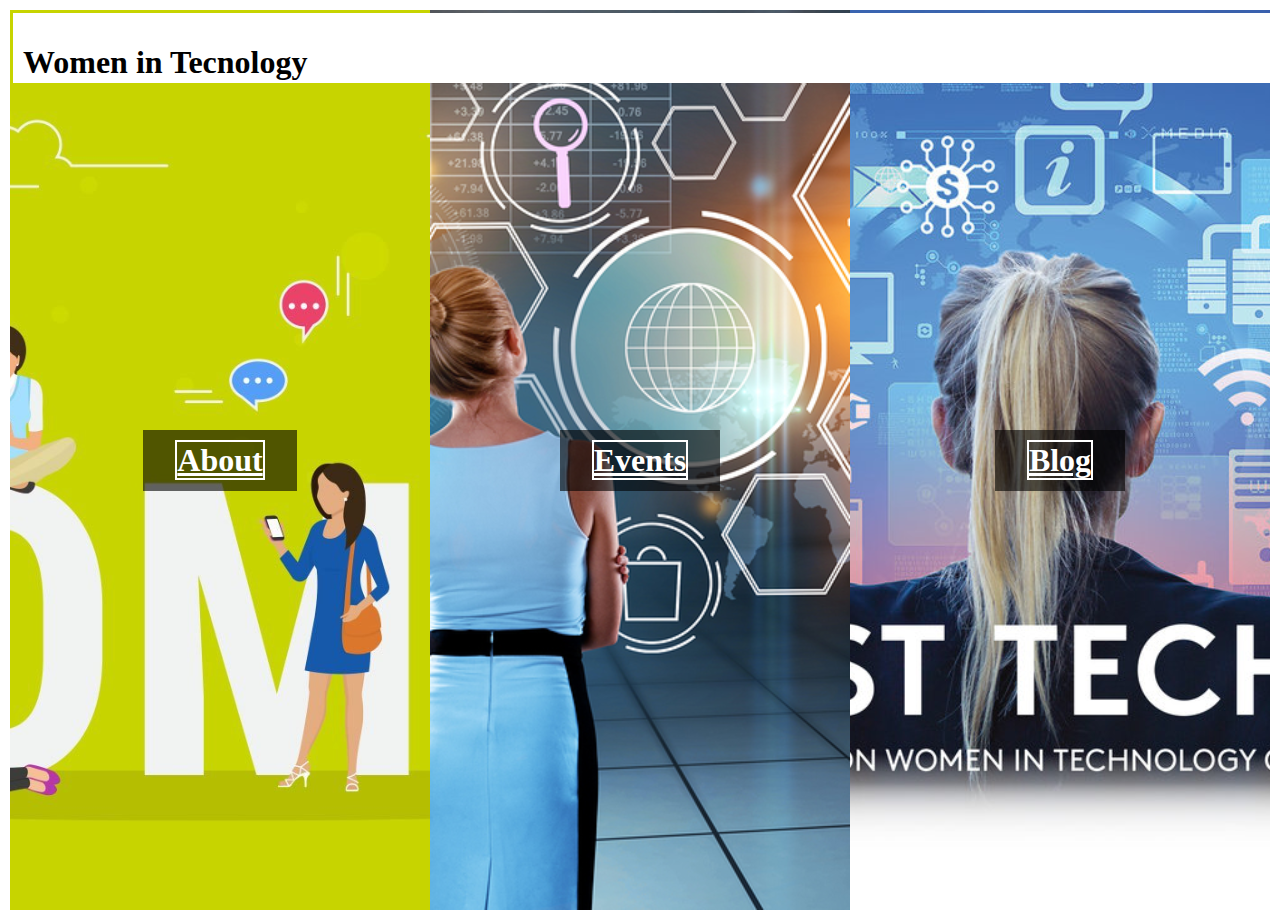
<file: index.html>
<!DOCTYPE html>
<html>
<head>
	<title></title>
	<link rel="stylesheet" type="text/css" href="style.css">
</head>
<body>
	<header>
		<h1>Women in Tecnology</h1>
	</header>
	<div class="container">
		<section class="about">
			<h1><a href="about.html">About </a> </h1>
		</section>

		<section class="events">
			<h1><a href="events.html">Events</a></h1>
		</section>

		<section class="blog">
			<h1><a href="blog.html">Blog</a></h1>
		</section>

		
		
	</div>
</body>
</html>
</file>
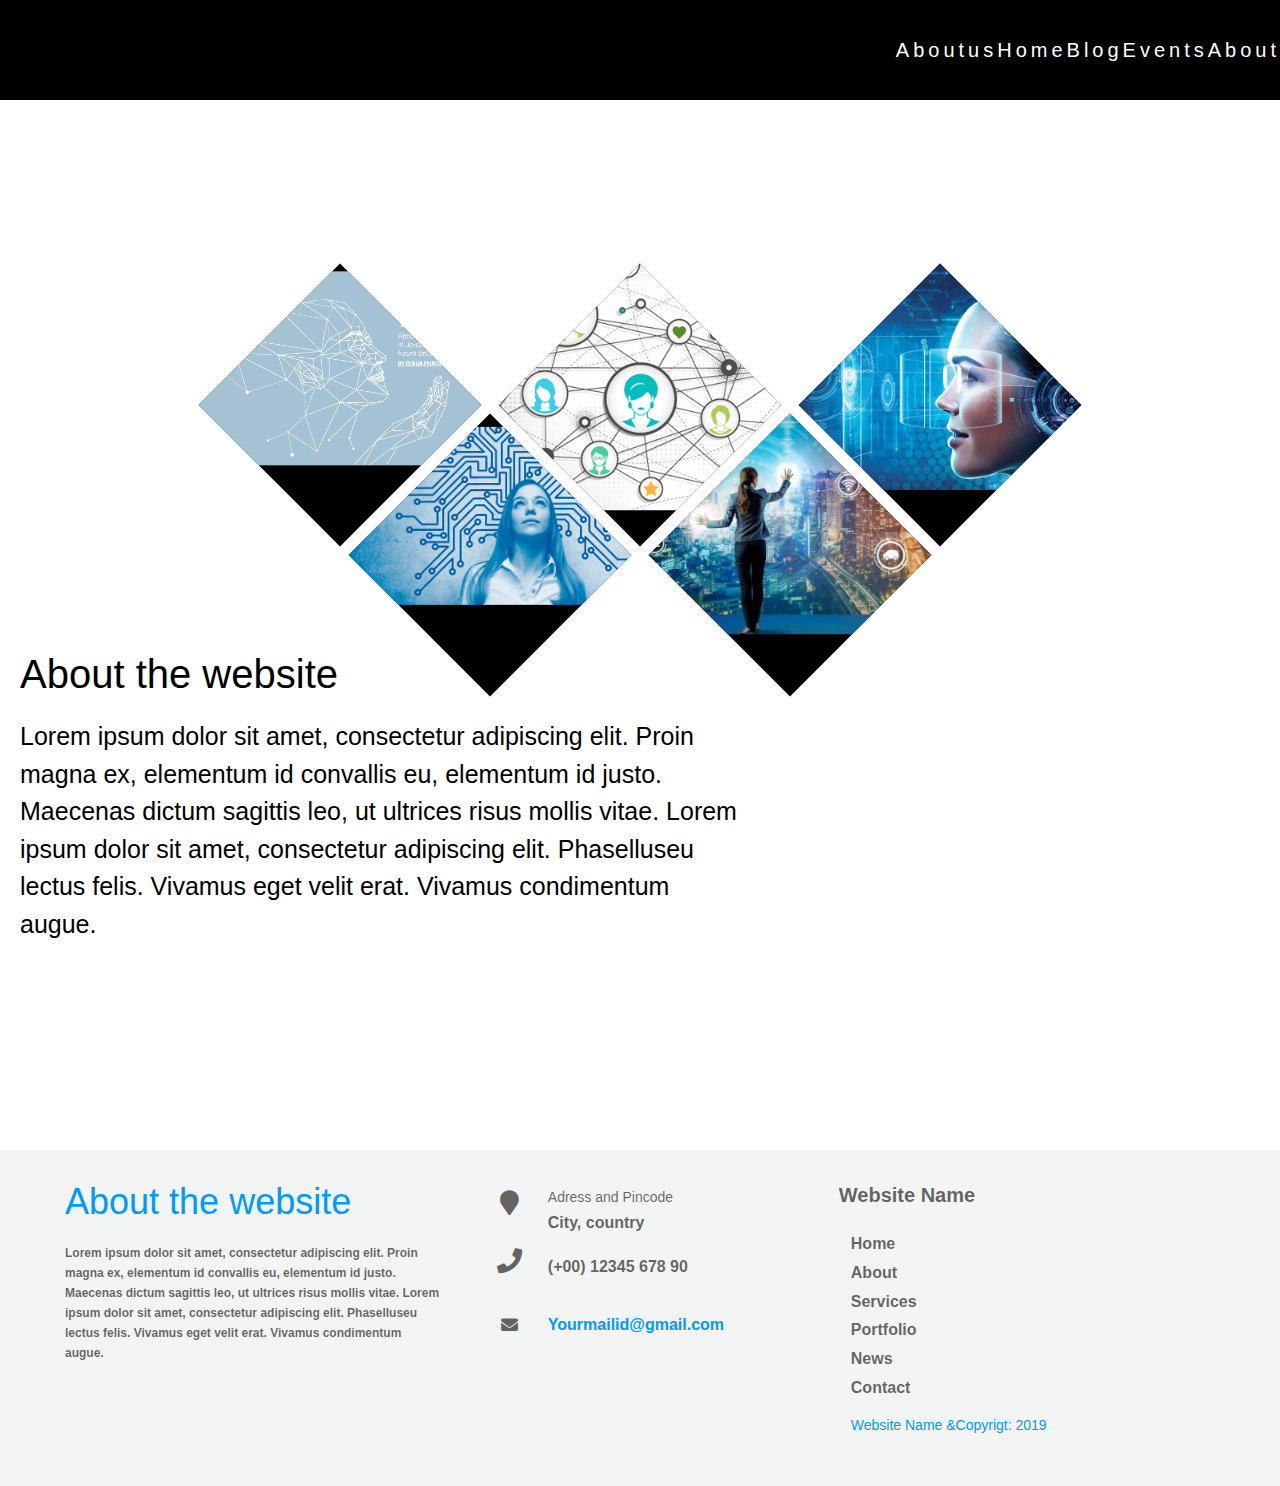
<file: about.html>
<!DOCTYPE html>
<html>
<head>
  <title>Our team section</title>
  <link rel="stylesheet" type="text/css" href="https://stackpath.bootstrapcdn.com/bootstrap/4.3.1/css/bootstrap.min.css">
  <link rel="stylesheet" type="text/css" href="about.css">
  <link rel="stylesheet" type="text/css" href="https://use.fontawesome.com/releases/v5.8.1/css/all.css"_integrity="sha384-50oBUHEmvpQ+1lW4y57PTmhCaXp0ML5d6M1M7uH2+nqUivzIebhndOJK28anvf"crossorigin="anonymous">
</head>
<body>
 <!--  
<header>
  <div class="container">
  <div class="nav">
    <nav>
          <a  href="about.html" class="active">About Us</a>
          <a href="events.html">Events</a>
          <a href="blog.html">Blog</a>
          <a href="index.html">Home</a>
          
        </nav>

    </header>
      </div> -->

<!-- 

    <ul class=" collage" "">  
    <li class=" item1" >
      <div id="bg" > 
        <img src="01.jpg" >
      </div>
    </li>
    <li class=" item2">
      <div class="bg">
        <img src="  02.jpg">
      </div>
    </li>
    <li class=" item3">
      <div id="bg">
        <img src="03.jpg">
      </div>
    </li>
    <li class=" item4">
      <div id="bg">
        <img src="  04.jpg">
      </div>
    </li>
    <li class=" item5">
      <div id="bg">
        <img src="  05.jpg">
      </div>

    </li>
  </ul>
  

<div class="nmh">
  <h2> About the website</h2>
   <p class="about"><span>Lorem ipsum dolor sit amet, consectetur adipiscing elit. Proin magna ex, elementum id convallis eu, elementum id justo. Maecenas dictum sagittis leo, ut ultrices risus mollis vitae. Lorem ipsum dolor sit amet, consectetur adipiscing elit. Phaselluseu lectus felis. Vivamus eget velit erat. Vivamus condimentum augue.</span>
    </p>
  </div>

  </div>
<div class="1" style="background-color: blue; height: 80px; padding-top: 750px;">
    
  </div>
<div> -->



<header>
  <nav>
    <a  href="about.html" class="active">About </a>
          <a href="events.html">Events</a>
          <a href="blog.html">Blog</a>
          <a href="index.html">Home</a>

          <a href="aboutus.html">Aboutus</a>
  </nav>
  
</header>

<article>

<section>
  <div class="rotate">


    <ul class=" collage">  
    <li class=" item1" >
      <div id="bg" > 
        <img src="01.jpg" >
      </div>
    </li>
    <li class=" item2">
      <div class="bg">
        <img src="  02.jpg">
      </div>
    </li>
    <li class=" item3">
      <div id="bg">
        <img src="03.jpg">
      </div>
    </li>
    <li class=" item4">
      <div id="bg">
        <img src="  04.jpg">
      </div>
    </li>
    <li class=" item5">
      <div id="bg">
        <img src="  05.jpg">
      </div>

    </li>
  </ul>
    
  </div>
</section>

<section>
  <div class="content">
     <h2> About the website</h2> <p class="about"><span>Lorem ipsum dolor sit amet, consectetur adipiscing elit. Proin magna ex, elementum id convallis eu, elementum id justo. Maecenas dictum sagittis leo, ut ultrices risus mollis vitae. Lorem ipsum dolor sit amet, consectetur adipiscing elit. Phaselluseu lectus felis. Vivamus eget velit erat. Vivamus condimentum augue.</span>
    </p>
  </div>
</section>
</article>


<footer class="footer">
  <div class="footer-left col-md-4 col-sm-6">
      <h2> About the website</h2> <p class="about"><span>Lorem ipsum dolor sit amet, consectetur adipiscing elit. Proin magna ex, elementum id convallis eu, elementum id justo. Maecenas dictum sagittis leo, ut ultrices risus mollis vitae. Lorem ipsum dolor sit amet, consectetur adipiscing elit. Phaselluseu lectus felis. Vivamus eget velit erat. Vivamus condimentum augue.</span>
    </p>
    <div class="icons">
      <a href="#"><i class="fa fa-facebook"></i></a>
      <a href="#"><i class="fa fa-twitter"></i></a>
      <a href="#"><i class="fa fa-linkedin"></i></a>
      <a href="#"><i class="fa fa-google-plus"></i></a>
      <a href="#"><i class="fa fa-instagram"></i></a>
    </div>
  </div>
  <div class="footer-center col-md-4 col-sm-6">
    <div>
      <i class="fa fa-map-marker"></i>
      <p><span>Adress and Pincode</span> City, country</p>
    </div>
    <div>
      <i class="fa fa-phone"></i>
      <p> (+00) 12345 678 90</p>
    </div>
    <div>
      <i class="fa fa-envelope"></i>
      <p><a href="#"> Yourmailid@gmail.com</a></p>
    </div>
  </div>
  <div class="footer-right col-md-4 col-sm-6">
    <b>Website Name</b>
    <p class="menu">
      <a href="#"> Home</a> 
      <a href="#"> About</a> 
      <a href="#"> Services</a> 
      <a href="#"> Portfolio</a> 
      <a href="#"> News</a> 
      <a href="#"> Contact</a>
    </p>
    <p class="name"> Website Name &Copyrigt: 2019</p>
  </div>
</foo ter>
</div>

</body>
</html>
</file>
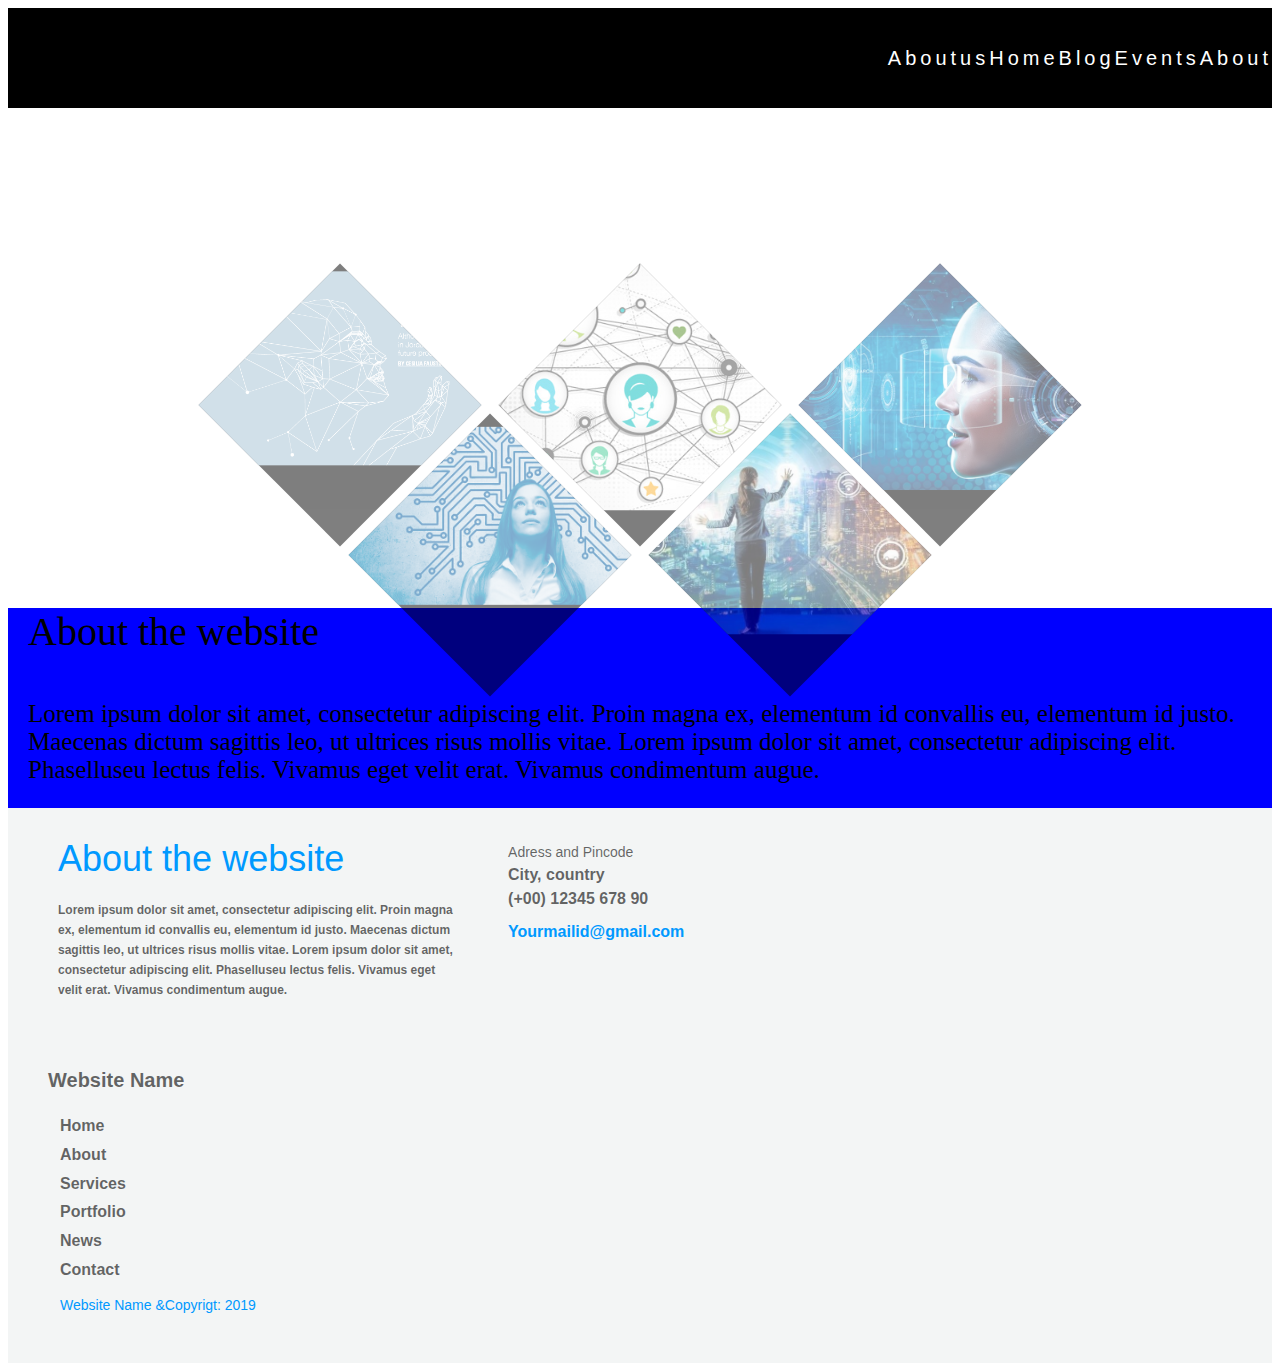
<file: aboutus.html>
<!DOCTYPE html>
<html>
<head>
  <title>ABOUT</title>
  <link rel="stylesheet" type="text/css" href="aboutus.css">
</head>
<body>

<header>
  <div class="nav">
    <a  href="about.html" class="active">About </a>
          <a href="events.html">Events</a>
          <a href="blog.html">Blog</a>
          <a href="index.html">Home</a>

          <a href="aboutus.html">Aboutus</a>
  </div>
  
</header>

<article>

<section>
  <div class="rotate">


    <ul class=" collage">  
    <li class=" item1" >
      <div id="bg" > 
        <img src="01.jpg" >
      </div>
    </li>
    <li class=" item2">
      <div class="bg">
        <img src="  02.jpg">
      </div>
    </li>
    <li class=" item3">
      <div id="bg">
        <img src="03.jpg">
      </div>
    </li>
    <li class=" item4">
      <div id="bg">
        <img src="  04.jpg">
      </div>
    </li>
    <li class=" item5">
      <div id="bg">
        <img src="  05.jpg">
      </div>

    </li>
  </ul>
    
  </div>
</section>

<section>
  <div class="content">
     <h2> About the website</h2> <p class="about"><span>Lorem ipsum dolor sit amet, consectetur adipiscing elit. Proin magna ex, elementum id convallis eu, elementum id justo. Maecenas dictum sagittis leo, ut ultrices risus mollis vitae. Lorem ipsum dolor sit amet, consectetur adipiscing elit. Phaselluseu lectus felis. Vivamus eget velit erat. Vivamus condimentum augue.</span>
    </p>
  </div>
</section>
</article>

<footer class="footer">
  <div class="footer-left col-md-4 col-sm-6">
      <h2> About the website</h2> <p class="about"><span>Lorem ipsum dolor sit amet, consectetur adipiscing elit. Proin magna ex, elementum id convallis eu, elementum id justo. Maecenas dictum sagittis leo, ut ultrices risus mollis vitae. Lorem ipsum dolor sit amet, consectetur adipiscing elit. Phaselluseu lectus felis. Vivamus eget velit erat. Vivamus condimentum augue.</span>
    </p>
    <div class="icons">
      <a href="#"><i class="fa fa-facebook"></i></a>
      <a href="#"><i class="fa fa-twitter"></i></a>
      <a href="#"><i class="fa fa-linkedin"></i></a>
      <a href="#"><i class="fa fa-google-plus"></i></a>
      <a href="#"><i class="fa fa-instagram"></i></a>
    </div>
  </div>
  <div class="footer-center col-md-4 col-sm-6">
    <div>
      <i class="fa fa-map-marker"></i>
      <p><span>Adress and Pincode</span> City, country</p>
    </div>
    <div>
      <i class="fa fa-phone"></i>
      <p> (+00) 12345 678 90</p>
    </div>
    <div>
      <i class="fa fa-envelope"></i>
      <p><a href="#"> Yourmailid@gmail.com</a></p>
    </div>
  </div>
  <div class="footer-right col-md-4 col-sm-6">
    <b>Website Name</b>
    <p class="menu">
      <a href="#"> Home</a> 
      <a href="#"> About</a> 
      <a href="#"> Services</a> 
      <a href="#"> Portfolio</a> 
      <a href="#"> News</a> 
      <a href="#"> Contact</a>
    </p>
    <p class="name"> Website Name &Copyrigt: 2019</p>
  </div>
</footer>

</body>
</html>





<!-- <!DOCTYPE html>
<html>
<head>
	<title>BLOG2</title>
	<link rel="stylesheet" type="text/css" href="aboutus.css">
</head>
<body>
	<nav class="navbar">
		<a href="#">
			<img src="">
		</a>
		<ul>
			<li><a href="index.html">Home</a></li>
			<li><a href="events.html">Events</a></li>
			<li><a href="#">About</a></li>
		</ul>
	</nav>
	<div class="container">
		<article>
			<div class="left-side">
				<p class="article-numero">Article</p>
				<h2 class="article-title">THE SPACE FOR WOMEN IN TECHNOLOGY</h2>
				<div class="author">
					<img src="01.jpg">
					By<span class="author-name">Michael Jones</span>
					in<span class="category">nature</span>
				</div>
				<p class="content-preview">
					lorem ipsum dolor sit amet consectetur
				</p>
				<a href="#" class="read-more">Continue reading - 11 min read</a>
			</div>
			<div class="right-side">
				<img src="07.jpg">
			</div>
		</article>

		<br>
		<br>

		<article>
			<div class="left-side">
				<p class="article-numero">Article</p>
				<h2 class="article-title">WOMEN AND INNOVATION</h2>
				<div class="author">
					<img src="01.jpg">
					By<span class="author-name">Michael Jones</span>
					in<span class="category">nature</span>
				</div>
				<p class="content-preview">
					lorem ipsum dolor sit amet consectetur
				</p>
				<a href="#" class="read-more">Continue reading - 11 min read</a>
			</div>
			<div class="right-side">
				<img src="05.jpg">
			</div>
		</article>

		<br>
		<br>

		<article>
			<div class="left-side">
				<p class="article-numero">Article</p>
				<h2 class="article-title">PASSING ON THE MANTLE </h2>
				<div class="author">
					<img src="01.jpg">
					By<span class="author-name">Michael Jones</span>
					in<span class="category">nature</span>
				</div>
				<p class="content-preview">
					lorem ipsum dolor sit amet consectetur
				</p>
				<a href="#" class="read-more">Continue reading - 11 min read</a>
			</div>
			<div class="right-side">
				<img src="08.jpg">
			</div>
		</article>

		<br>
		<br>

		<article>
			<div class="left-side">
				<p class="article-numero">Article</p>
				<h2 class="article-title">THIS IS THE FIRST ARTICLE</h2>
				<div class="author">
					<img src="01.jpg">
					By<span class="author-name">Michael Jones</span>
					in<span class="category">nature</span>
				</div>
				<p class="content-preview">
					lorem ipsum dolor sit amet consectetur
				</p>
				<a href="#" class="read-more">Continue reading - 11 min read</a>
			</div>
			<div class="right-side">
				<img src="02.jpg">
			</div>
		</article>
	</div>
</body>
</html> -->
</file>
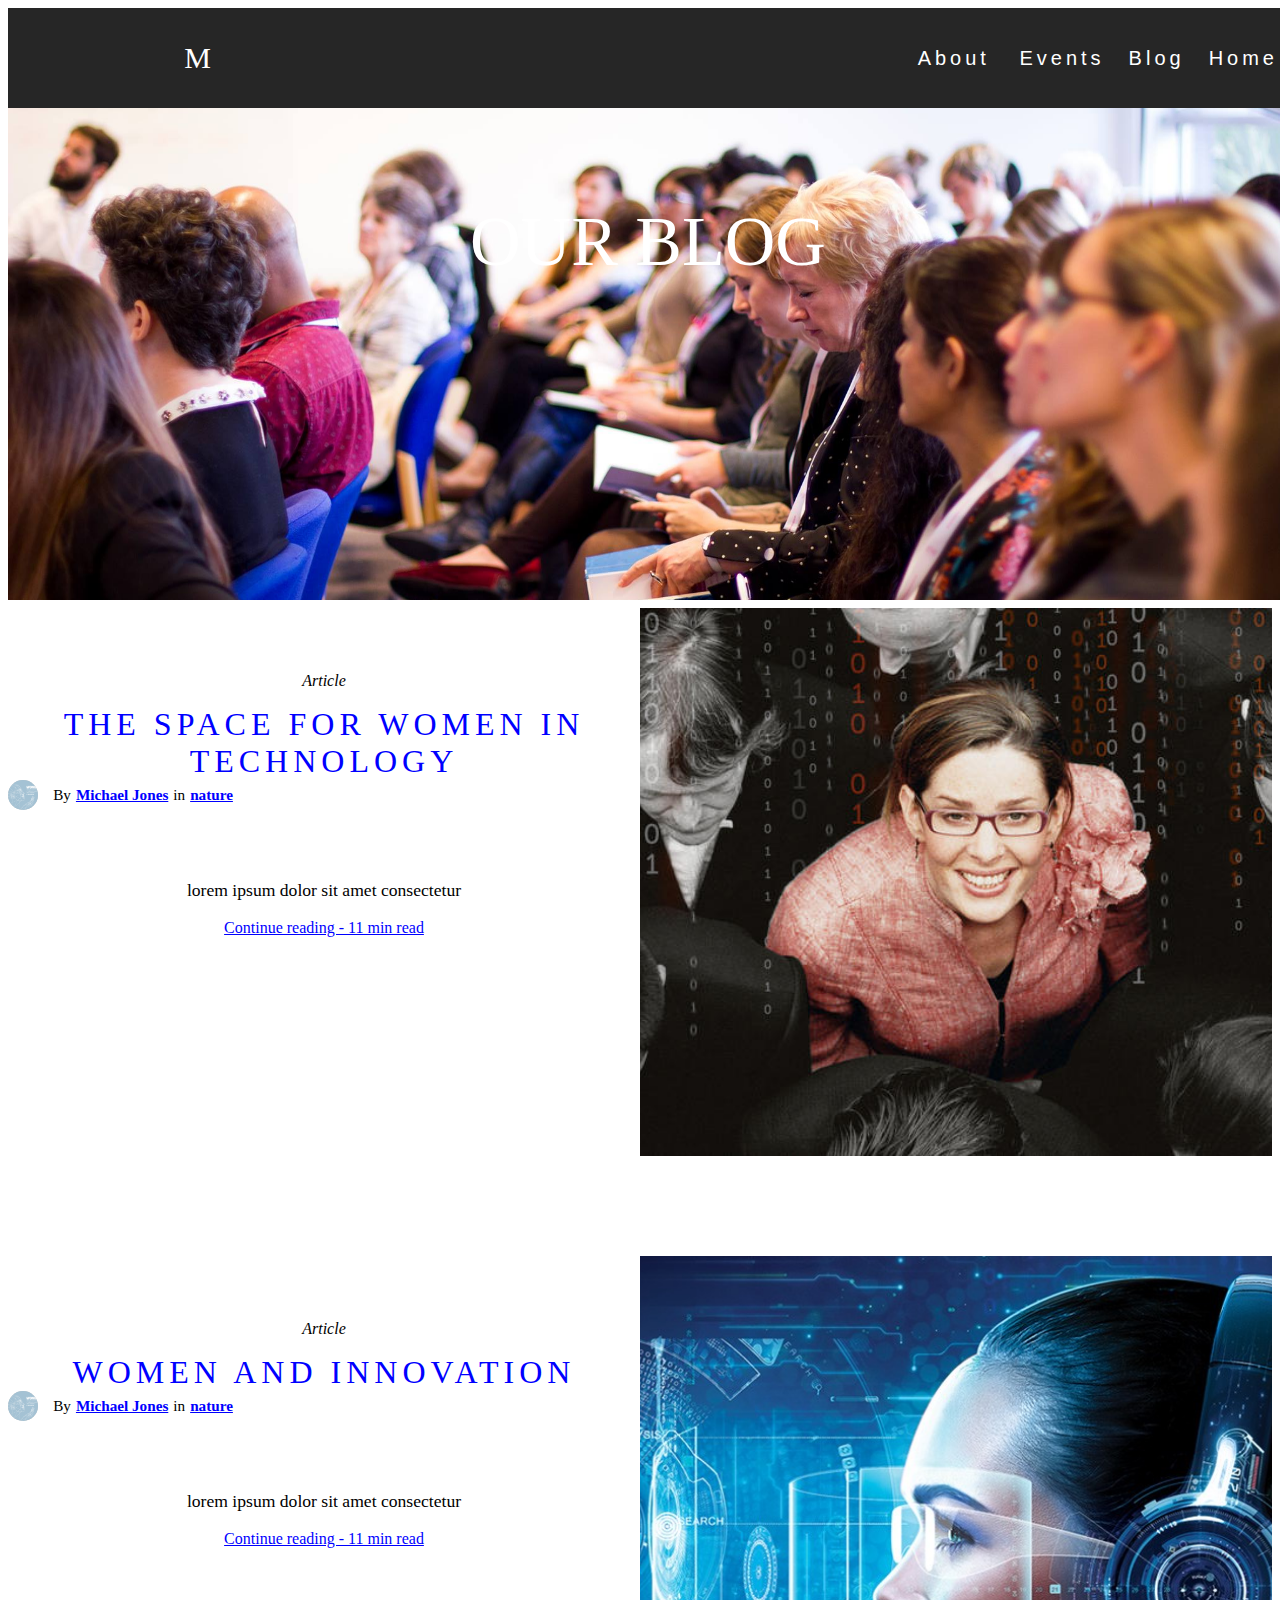
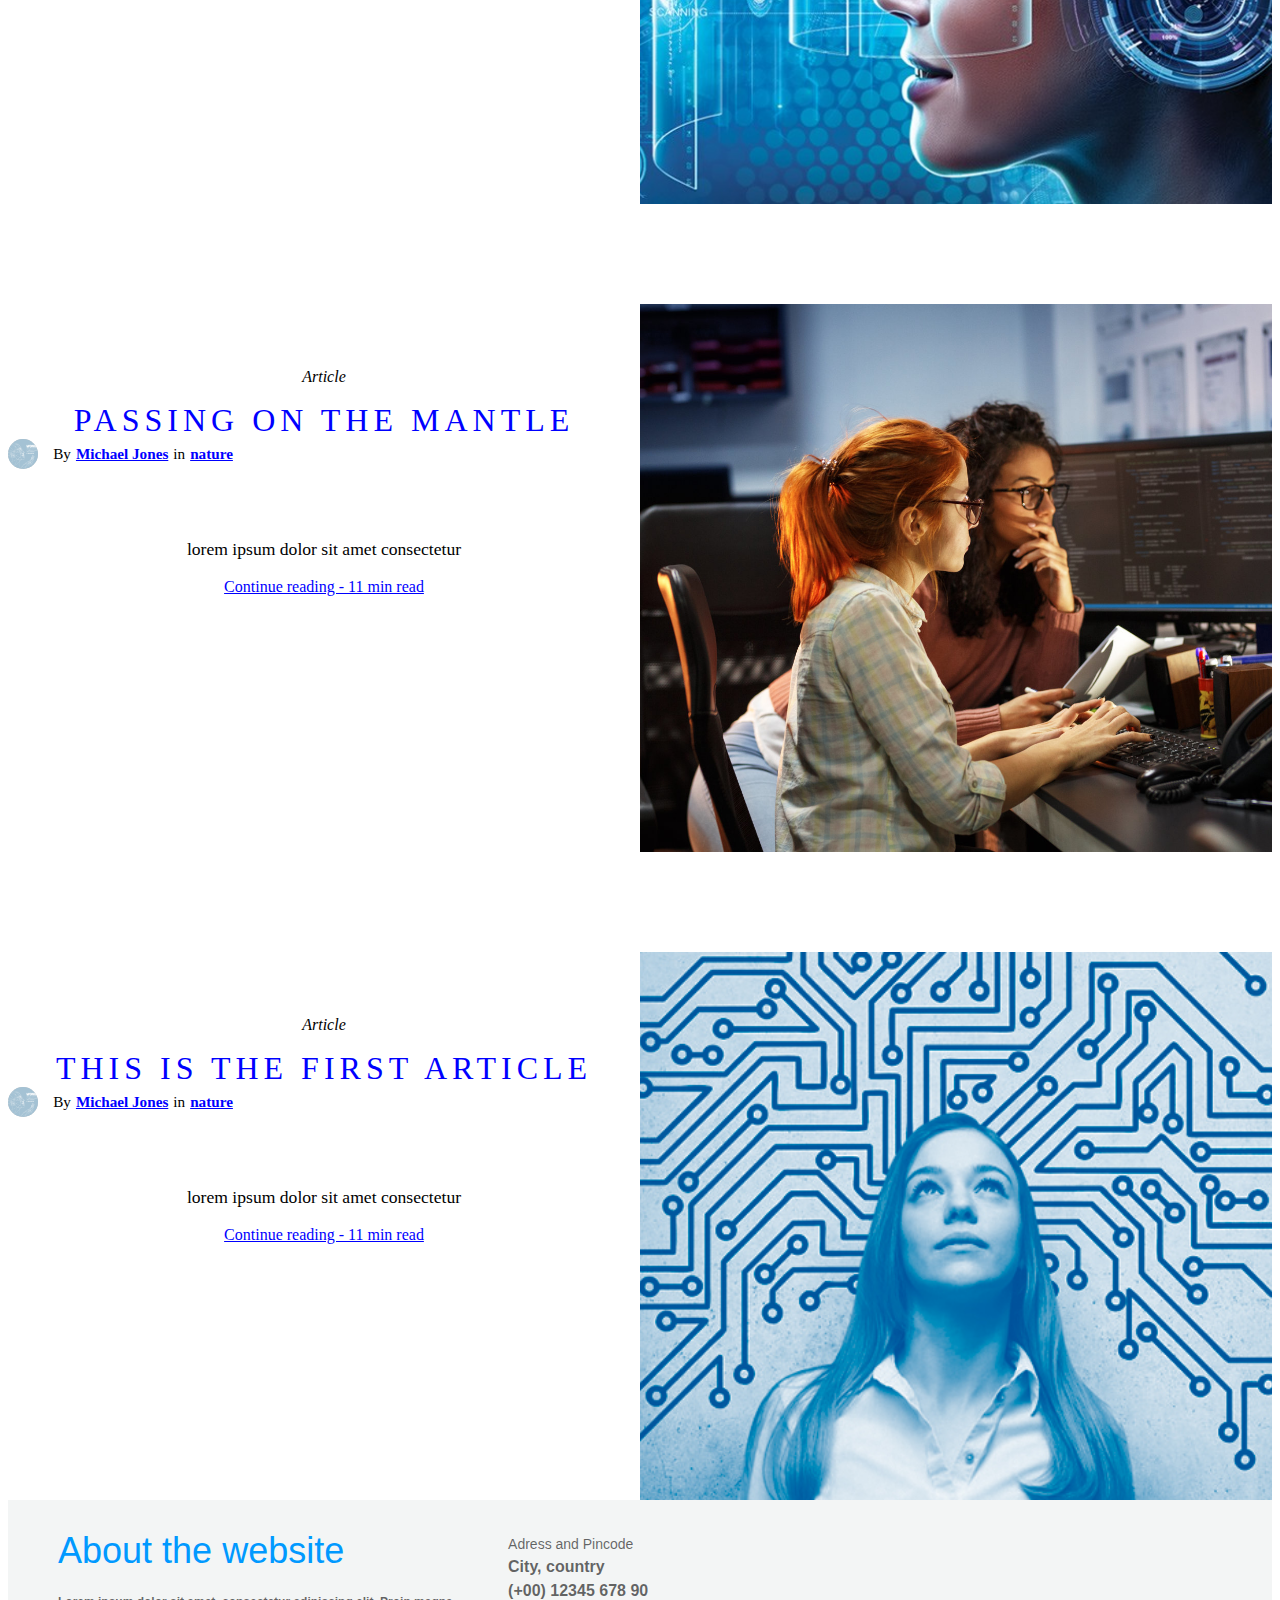
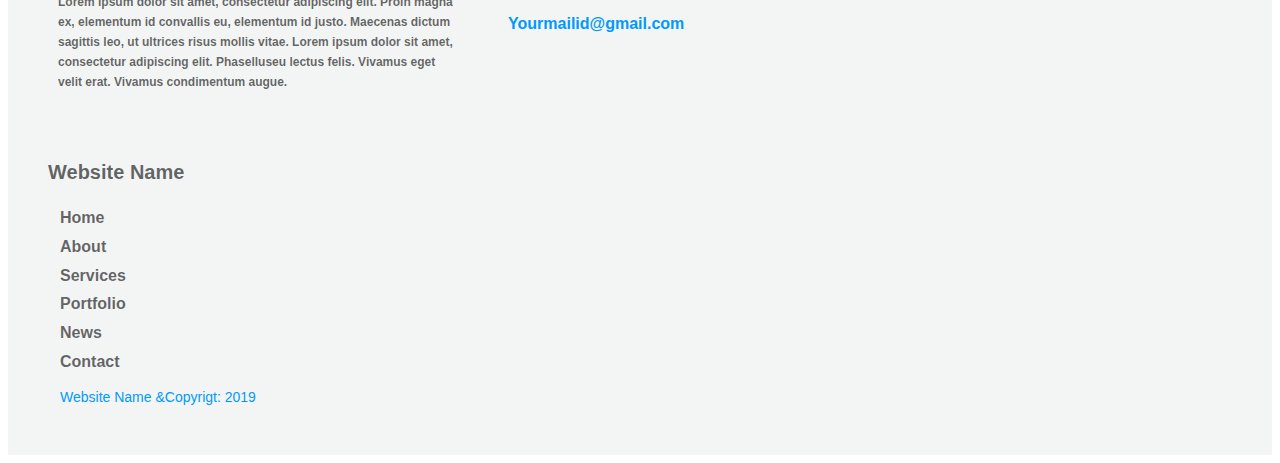
<file: blog.html>
<!DOCTYPE html>
<html>
<head>
	<link rel="stylesheet" type="text/css" href="blog.css">
	<title>Fixed header with html and css </title>
</head>
<body>
	<div class="box-area">
		<header>
			<div class="wrapper">
				<div class="logo">
					<a href="#">M</a>
				</div>
				<nav>
					<a href="about.html">About </a>
					<a href="events.html">Events</a>
					<a href="blog.html">Blog</a>
					<a href="index.html">Home</a>

					
					
				</nav>
			</div>
		</header>
		<div class="banner-area">
			<h2>Our Blog</h2>
		</div>
		<!-- <div class="content-area"> -->
			<!-- <div class="wrapper"> -->
				<!-- <h2>Content Area</h2>
				<p>Lorem ipsum dolor sit amet, consectetur adipisicing elit, sed do eiusmod
				tempor incididunt ut labore et dolore magna aliqua. Ut enim ad minim veniam,
				quis nostrud exercitation ullamco laboris nisi ut aliquip ex ea commodo
				consequat. Duis aute irure dolor in reprehenderit in voluptate velit esse
				cillum dolore eu fugiat nulla pariatur. Excepteur sint occaecat cupidatat non
				proident, sunt in culpa qui officia deserunt mollit anim id est laborum.</p> -->
				<!-- <div class="gridd">
				<h2>Responsive grid layout</h2>

				<div class="wall">
					<div class="wall-item">
						<img src="01.jpg">
						<h2>Lorem ipsum dolor</h2>
						<p>Lorem ipsum dolor  ex ea commodo
						consequat. Duis aute irure dolor in reprehenderit in voluptate velit esse
						</p>
					</div>

					<div class="wall-item">
						<img src="02.jpg">
						<h2>Lorem ipsum dolor</h2>
						<p>Lorem ipsum dolor  ex ea commodo
						consequat. Duis aute irure dolor in reprehenderit in voluptate velit esse
						</p>
					</div>

					<div class="wall-item">
						<img src="03.jpg">
						<h2>Lorem ipsum dolor</h2>
						<p>Lorem ipsum dolor  ex ea commodo
						consequat. Duis aute irure dolor in reprehenderit in voluptate velit esse
						</p>
					</div>

					<div class="wall-item">
						<img src="04.jpg">
						<h2>Lorem ipsum dolor</h2>
						<p>Lorem ipsum dolor  ex ea commodo
						consequat. Duis aute irure dolor in reprehenderit in voluptate velit esse
						</p>
					</div>

					<div class="wall-item">
						<img src="05.jpg">
						<h2>Lorem ipsum dolor</h2>
						<p>Lorem ipsum dolor  ex ea commodo
						consequat. Duis aute irure dolor in reprehenderit in voluptate velit esse
						</p>
					</div>

					<div class="wall-item">
						<img src="06.jpg">
						<h2>Lorem ipsum dolor</h2>
						<p>Lorem ipsum dolor  ex ea commodo
						consequat. Duis aute irure dolor in reprehenderit in voluptate velit esse
						</p>
					</div>

					<div class="wall-item">
						<img src="07.jpg">
						<h2>Lorem ipsum dolor</h2>
						<p>Lorem ipsum dolor  ex ea commodo
						consequat. Duis aute irure dolor in reprehenderit in voluptate velit esse
						</p>
					</div>

					<div class="wall-item">
						<img src="08.jpg">
						<h2>Lorem ipsum dolor</h2>
						<p>Lorem ipsum dolor  ex ea commodo
						consequat. Duis aute irure dolor in reprehenderit in voluptate velit esse
						</p>
					</div>

					<div class="wall-item">
						<img src="09.jpg">
						<h2>Lorem ipsum dolor</h2>
						<p>Lorem ipsum dolor  ex ea commodo
						consequat. Duis aute irure dolor in reprehenderit in voluptate velit esse
						</p>
					</div>

				</div>

				<script src="https://code.jquery.com/jquery-3.3.1.js"></script>
				<script src="jaliswall.js"></script>
				<script type="text/javascript">
					$('.wall').jaliswall({
						item : '.wall-item',
						columnClass : '.wall-column'
					});
				</script>
			</div>

			<!-- </div> -->
		<!-- </div> --> -->



<div class="container">
		<article>
			<div class="left-side">
				<p class="article-numero">Article</p>
				<h2 class="article-title">THE SPACE FOR WOMEN IN TECHNOLOGY</h2>
				<div class="author">
					<img src="01.jpg">
					By<span class="author-name">Michael Jones</span>
					in<span class="category">nature</span>
				</div>
				<p class="content-preview">
					lorem ipsum dolor sit amet consectetur
				</p>
				<a href="#" class="read-more">Continue reading - 11 min read</a>
			</div>
			<div class="right-side">
				<img src="07.jpg">
			</div>
		</article>

		<br>
		<br>

		<article>
			<div class="left-side">
				<p class="article-numero">Article</p>
				<h2 class="article-title">WOMEN AND INNOVATION</h2>
				<div class="author">
					<img src="01.jpg">
					By<span class="author-name">Michael Jones</span>
					in<span class="category">nature</span>
				</div>
				<p class="content-preview">
					lorem ipsum dolor sit amet consectetur
				</p>
				<a href="#" class="read-more">Continue reading - 11 min read</a>
			</div>
			<div class="right-side">
				<img src="05.jpg">
			</div>
		</article>

		<br>
		<br>

		<article>
			<div class="left-side">
				<p class="article-numero">Article</p>
				<h2 class="article-title">PASSING ON THE MANTLE </h2>
				<div class="author">
					<img src="01.jpg">
					By<span class="author-name">Michael Jones</span>
					in<span class="category">nature</span>
				</div>
				<p class="content-preview">
					lorem ipsum dolor sit amet consectetur
				</p>
				<a href="#" class="read-more">Continue reading - 11 min read</a>
			</div>
			<div class="right-side">
				<img src="08.jpg">
			</div>
		</article>

		<br>
		<br>

		<article>
			<div class="left-side">
				<p class="article-numero">Article</p>
				<h2 class="article-title">THIS IS THE FIRST ARTICLE</h2>
				<div class="author">
					<img src="01.jpg">
					By<span class="author-name">Michael Jones</span>
					in<span class="category">nature</span>
				</div>
				<p class="content-preview">
					lorem ipsum dolor sit amet consectetur
				</p>
				<a href="#" class="read-more">Continue reading - 11 min read</a>
			</div>
			<div class="right-side">
				<img src="02.jpg">
			</div>
		</article>
	</div>


	<footer class="footer">
  <div class="footer-left col-md-4 col-sm-6">
      <h2> About the website</h2> <p class="about"><span>Lorem ipsum dolor sit amet, consectetur adipiscing elit. Proin magna ex, elementum id convallis eu, elementum id justo. Maecenas dictum sagittis leo, ut ultrices risus mollis vitae. Lorem ipsum dolor sit amet, consectetur adipiscing elit. Phaselluseu lectus felis. Vivamus eget velit erat. Vivamus condimentum augue.</span>
    </p>
    <div class="icons">
      <a href="#"><i class="fa fa-facebook"></i></a>
      <a href="#"><i class="fa fa-twitter"></i></a>
      <a href="#"><i class="fa fa-linkedin"></i></a>
      <a href="#"><i class="fa fa-google-plus"></i></a>
      <a href="#"><i class="fa fa-instagram"></i></a>
    </div>
  </div>
  <div class="footer-center col-md-4 col-sm-6">
    <div>
      <i class="fa fa-map-marker"></i>
      <p><span>Adress and Pincode</span> City, country</p>
    </div>
    <div>
      <i class="fa fa-phone"></i>
      <p> (+00) 12345 678 90</p>
    </div>
    <div>
      <i class="fa fa-envelope"></i>
      <p><a href="#"> Yourmailid@gmail.com</a></p>
    </div>
  </div>
  <div class="footer-right col-md-4 col-sm-6">
    <b>Website Name</b>
    <p class="menu">
      <a href="#"> Home</a> 
      <a href="#"> About</a> 
      <a href="#"> Services</a> 
      <a href="#"> Portfolio</a> 
      <a href="#"> News</a> 
      <a href="#"> Contact</a>
    </p>
    <p class="name"> Website Name &Copyrigt: 2019</p>
  </div>
</footer>

	</div>

</body>
</html>
</file>
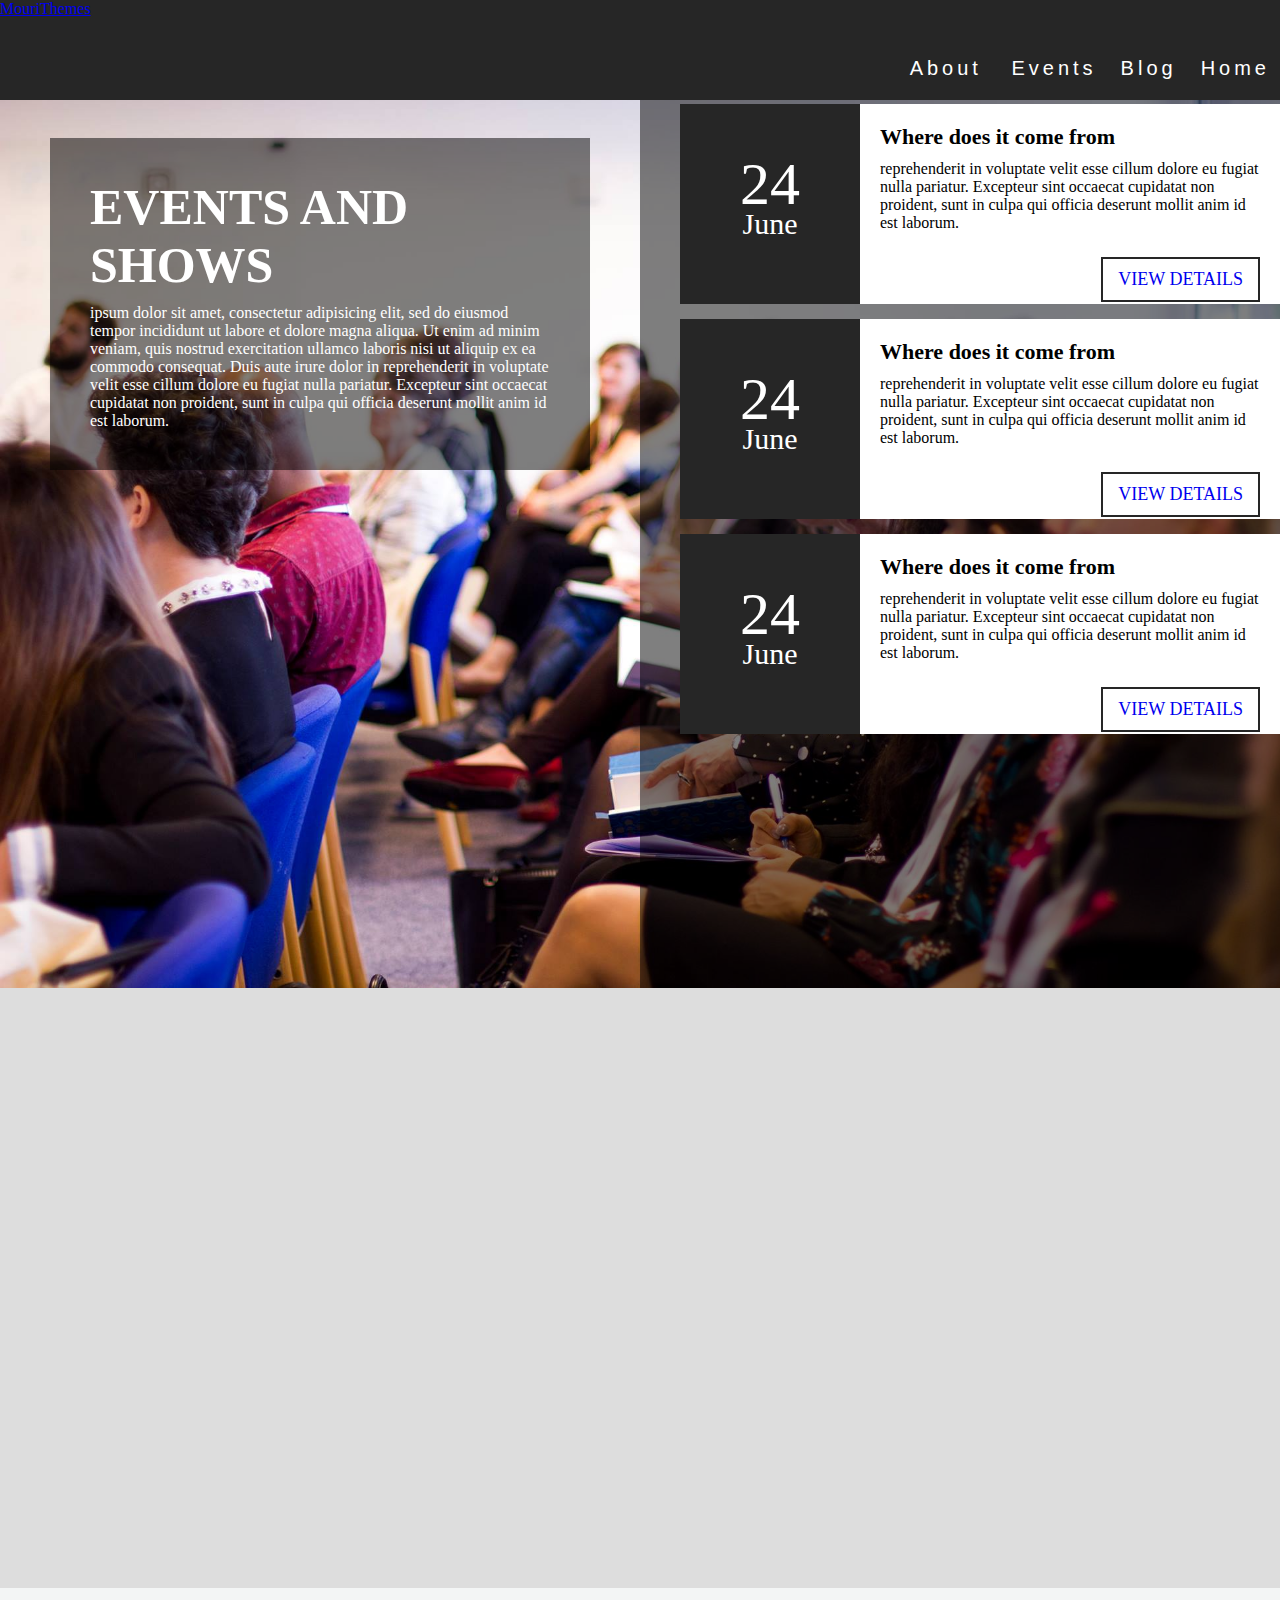
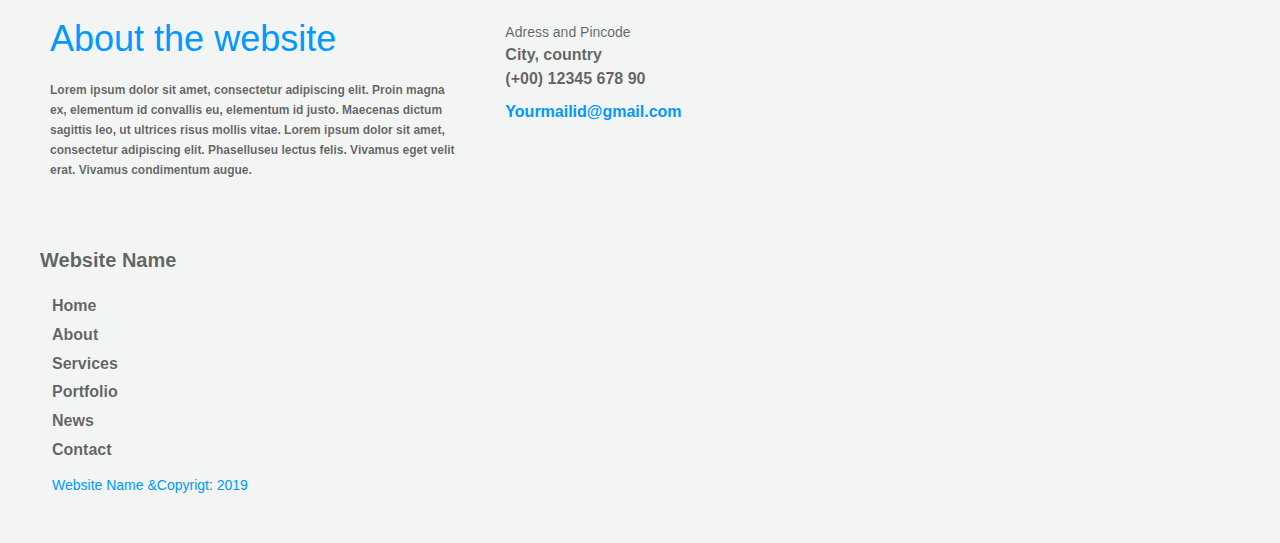
<file: events.html>
<!DOCTYPE html>
<html>
<head>
	<title>Events</title>
	<link rel="stylesheet" type="text/css" href="events.css">
</head>
<body>

	<header>
			<div class="wrapper">
				<div class="logo">
					<a href="#">MouriThemes</a>
				</div>
				<nav>
					<a href="about.html">About </a>
					<a href="events.html">Events</a>
					<a href="blog.html">Blog</a>
					<a href="index.html">Home</a>

					
					
				</nav>
			</div>
		</header>

		<div class="content-area">
			<div class="wrapper">

	This is the events page
	<section>
		<div class="leftBox">
			<div class="content">
				<h1>Events and Shows</h1>
				<p> ipsum dolor sit amet, consectetur adipisicing elit, sed do eiusmod
				tempor incididunt ut labore et dolore magna aliqua. Ut enim ad minim veniam,
				quis nostrud exercitation ullamco laboris nisi ut aliquip ex ea commodo
				consequat. Duis aute irure dolor in reprehenderit in voluptate velit esse
				cillum dolore eu fugiat nulla pariatur. Excepteur sint occaecat cupidatat non
				proident, sunt in culpa qui officia deserunt mollit anim id est laborum.</p>
			</div>
		</div>
		<div class="events">
			<ul>
				<li>
					<div class="time">
						<h2>24<br><span>June</span></h2>
					</div>
					<div class="details">
						<h3>Where does it come from</h3>
						<p>reprehenderit in voluptate velit esse
				cillum dolore eu fugiat nulla pariatur. Excepteur sint occaecat cupidatat non
				proident, sunt in culpa qui officia deserunt mollit anim id est laborum.</p>
				<a href="#">View details</a>

					</div>
					<div style="clear: both;"></div>
				</li>


				<li>
					<div class="time">
						<h2>24<br><span>June</span></h2>
					</div>
					<div class="details">
						<h3>Where does it come from</h3>
						<p>reprehenderit in voluptate velit esse
				cillum dolore eu fugiat nulla pariatur. Excepteur sint occaecat cupidatat non
				proident, sunt in culpa qui officia deserunt mollit anim id est laborum.</p>
				<a href="#">View details</a>

					</div>
					<div style="clear: both;"></div>
				</li>


				<li>
					<div class="time">
						<h2>24<br><span>June</span></h2>
					</div>
					<div class="details">
						<h3>Where does it come from</h3>
						<p>reprehenderit in voluptate velit esse
				cillum dolore eu fugiat nulla pariatur. Excepteur sint occaecat cupidatat non
				proident, sunt in culpa qui officia deserunt mollit anim id est laborum.</p>
				<a href="#">View details</a>

					</div>
					<div style="clear: both;"></div>
				</li>

				
			</ul>
		</div>
	</section>
	<footer class="footer">
  <div class="footer-left col-md-4 col-sm-6">
      <h2> About the website</h2> <p class="about"><span>Lorem ipsum dolor sit amet, consectetur adipiscing elit. Proin magna ex, elementum id convallis eu, elementum id justo. Maecenas dictum sagittis leo, ut ultrices risus mollis vitae. Lorem ipsum dolor sit amet, consectetur adipiscing elit. Phaselluseu lectus felis. Vivamus eget velit erat. Vivamus condimentum augue.</span>
    </p>
    <div class="icons">
      <a href="#"><i class="fa fa-facebook"></i></a>
      <a href="#"><i class="fa fa-twitter"></i></a>
      <a href="#"><i class="fa fa-linkedin"></i></a>
      <a href="#"><i class="fa fa-google-plus"></i></a>
      <a href="#"><i class="fa fa-instagram"></i></a>
    </div>
  </div>
  <div class="footer-center col-md-4 col-sm-6">
    <div>
      <i class="fa fa-map-marker"></i>
      <p><span>Adress and Pincode</span> City, country</p>
    </div>
    <div>
      <i class="fa fa-phone"></i>
      <p> (+00) 12345 678 90</p>
    </div>
    <div>
      <i class="fa fa-envelope"></i>
      <p><a href="#"> Yourmailid@gmail.com</a></p>
    </div>
  </div>
  <div class="footer-right col-md-4 col-sm-6">
    <b>Website Name</b>
    <p class="menu">
      <a href="#"> Home</a> 
      <a href="#"> About</a> 
      <a href="#"> Services</a> 
      <a href="#"> Portfolio</a> 
      <a href="#"> News</a> 
      <a href="#"> Contact</a>
    </p>
    <p class="name"> Website Name &Copyrigt: 2019</p>
  </div>
</footer>

</div>
</div>
</body>
</html>
</file>
<file: style.css>
html{
	padding: 0;
	margin: 0;
}

body{

}
.container{
	height: 100vh;
	display: flex;

}
header{
	height: 50px;
	padding: 10px;
	margin: 5px;
	position: absolute;
	background-color: white;
	width: 100%;
}

section {
	height: 100%;
	display: flex;
	align-items: center;
	justify-content: center;
	flex: 1;
}
section:hover{
	flex: 2;
	transition: all .5s ;
}

section h1{
	background-color: rgba(0,0,0,0.6);
	color: white;
	padding: 12px 32px;
}

/*.about:hover{
	background: url(wom1.jpg)pink;
	background-position: center;
	background-size: cover;
	background-blend-mode: multiply;
}*/
.about{
	background: url(wom1.jpg);
	background-position: center;
	background-size: cover;
	background-blend-mode: multiply;
}
.about:hover{
	background: url(wom1.jpg)pink;
	background-position: center;
	background-size: cover;
	background-blend-mode: multiply;
}
.events{
	background: url(wom2.jpg);
	background-position: center;
	background-size: cover;
	background-blend-mode: multiply;
}
.events:hover{
	background: url(wom2.jpg)#d2ff09;
	background-position: center;
	background-size: cover;
	background-blend-mode: multiply;
}

.blog{
	background: url(wom3.jpg);
	background-position: center;
	background-size: cover;
	background-blend-mode: multiply;
}

.blog:hover{
	background: url(wom3.jpg)#09ff78;
	background-position: center;
	background-size: cover;
	background-blend-mode: multiply;
}
.container ,a{
	color: #fff;
	border: 2px solid #fff;
}
</file>
<file: about.css>
header{
  height: 100px;
  background: #262626;
  width: 100%;
  z-index: 12;
  position: fixed;
}

  nav{
  float: right;
  line-height: 100px;
}

nav{
  background-color: black; 
  height: 100px;
  width: 100%;
  float:  right;  
  
}
nav a{
  float: right;
  line-height: 100px;
  text-decoration: none;
  font-family: sans-serif;
  letter-spacing:300px;
  font-size: 20px;x
  margin: 0 10px;
  color: white;
}
.rotate{
  background-color: #fff; 
  height: 650px;
}

.content-area{
  width: 100%;
  position: relative;
  /*top: 70px;*/
  /*background: #ddd;*/
  /*height: 1500px;*/
}
nav a{
  text-decoration: none;
  font-family: sans-serif;
  letter-spacing:4px;
  font-size: 20px;x
  margin: 0 10px;
  color: #fff;
}

.nmh{
  background-color: yellow;
  padding-bottom: 0px;
}



.collage{
  position:   absolute; 
  top:  50%;
  left:   50%;
  transform: translate(-50%,-30%);
  margin:   0;
  padding:  0;
  width:  600px;
  height: 150px;  
}
.collage li{
  list-style: none;
  position:   absolute; 
  width:  200px;
  height:   200px;
  background:   #000;
  transform:  rotate( 45deg);
  transition:   .5s;
  margin: -100px; 
  overflow:   hidden; 
  
  
}
.collage li:hover{
  opacity: 1; 
}

.collage li.item1{
  top:  0;
  left:   0;
  

}

.collage li.item2{
  bottom:   0;
  left:   25%;
  /*background-image: url(bg1.jpg);*/

}

.collage li.item3{
  top:  0;
  left:   50%;

}

.collage li.item4{
  bottom:   0;
  left:   75%;
}

.collage li.item5{
  top:  0;
  left:   100%;
}
img{
  width:  100%;
  height:   100%;
  transform: rotate(-45deg) scale(2.0);
}

.content{
  background-color: white;
   height:500px;

}
.content h2{
  font-size: 40px;
  color: black;
  padding: 0px 20px 20px;
}
.content p{
  font-size: 25px;
  color: black;
  padding: 0px 20px 20px; 
  width:  60%;
}
.footer{
        background-color: #F3F5F5;
        width: auto;
        text-align: left;
        font-family: sans-serif;
        font-weight: bold;
        font-size: 16px;
        padding-top: 50px;
        padding-bottom: 50px;
        /*margin-top: 600px;*/
        padding-left: 50px;
        padding-top: 30px;
    }
.footer .footer-left,
.footer .footer-center,
.footer .footer-right {
  display: inline-block;
  vertical-align: top;
}
.footer .footer-left {
  width: 33%;
  padding-right: 15px;
}
.footer .about {
  line-height: 20px;
  color: rgba(0,0,0,0.6);
  font-size: 13px;
  font-weight: normal;
  margin: 0;
}
.footer .about span {
  display: block;
  color: rgba(0,0,0,0.6);
  font-size: 12px;
  font-weight: bold;
  margin-bottom: 20px;
  margin-top: 20px;
}
.footer .icons {
  margin-top: 25px;
}

.footer .icons a {
  display: inline-block;
  width: 35px;
  height: 35px;
  cursor: pointer;
  font-size: 25px;
  text-align: center;
  color: rgba(155, 18, 215,0.5);
  margin-right: 6px;
  margin-bottom: 5px;
}
.footer .icons a:hover{
  color: rgba(0,0,0,0.6); 
  -webkit-transition:all ease 0.5s;
}
    .footer .footer-center {
  width: 30%;
}

.footer .footer-center i {
  color: rgba(0,0,0,0.6);
  font-size: 25px;
  width: 38px;
  height: 38px;
  text-align: center;
  margin: 10px 15px;
  vertical-align: middle;
}

.footer .footer-center i.fa-envelope {
  font-size: 17px;
  line-height: 38px;
}

.footer .footer-center p {
  display: inline-block;
  color: rgba(0,0,0,0.6);
  vertical-align: middle;
  margin: 0;
}

.footer .footer-center p span {
  display: block;
  font-weight: normal;
  font-size: 14px;
  line-height: 2;
}

.footer .footer-center p a {
  color: #0099ff;
  text-decoration: none;
}
.footer .footer-center p a:hover {
  color: rgba(155, 18, 215,0.5);
  -webkit-transition:all ease 0.5s;
}
    .footer .footer-right {
  width: 35%;
  margin-left: 2px;
}
.footer .footer-right b{
  color: rgba(0,0,0,0.6);
  margin-left: -12px;
  font-size: 20px;
}
 h2 {
  color: #ffffff;
  font-size: 36px;
  font-weight: normal;
  margin: 0;
  color: #0099ff;
}

.footer .menu {
  color: rgba(0,0,0,0.6);
  margin: 20px 0 12px;
  padding: 0;
}

.footer .menu a {
  display: block;
  line-height: 1.8em;
  text-decoration: none;
  color: inherit;
}

.footer .menu a:hover {
  color: #0099ff;
  -webkit-transition:all ease 0.5s;
}

.footer .name {
  color: #0099ff;
  font-size: 14px;
  font-weight: normal;
  margin: 0;
}

@media (max-width: 767px) {
  .footer {
    font-size: 14px;
  }
  .footer .footer-left,
  .footer .footer-center,
  .footer .footer-right {
    display: block;
    width: auto;
    margin-bottom: 40px;
    text-align: center;
  }
  .footer .footer-center i {
    margin-left: 0;
  }
}



/*@import url('https://fonts.googlea  pis.com/css?family=Exo+2|Yatra+One');

*{
  margin: 0;
  padding: 0;
  box-sizing: border-box;
  font-family: 'Exo 2', sans-serif;
}
.main{
  background-color: pink;
  background: url(event.jpg);
  background-size: cover;
  height: 100;*/

 /* height: 50%*/
/*}

.about{
  height: 50%;
}

body{
  background: #8c7ae6;
}
.wrapper{
  margin-top: 60px;
  text-align: center;

}
.wrapper h1{
  font-family: 'Yatra One', cursive;
  font-size: 80px;
  color:#fff;
  margin-bottom: 25px; 
}
.wrapper .our_team{
  display: flex;
  width: auto;
  justify-content: center;
  flex-wrap:wrap;
}
.wrapper .our_team .team_member{
  width: 250px;
  margin: 5px;
  background: #fff;
  padding: 20px 10px;
}

.wrapper .our_team .team_member .member_img{
  background: #e9e5fa;
  max-width: 190px;
  width: 100%;
  height: 190px;
  margin: 0 auto ;
  border-radius: 50%;
  padding: 5px;
  cursor: pointer;
  position: relative;


}

.wrapper .our_team .team_member .member_img img{
  width: 100%;
  height: 100%;

}
.wrapper .our_team .team_member h3{
  text-transform: uppercase;
  font-size: 18px;
  line-height: 18px;
  letter-spacing: 2px;
  margin: 15px 0 0;
}

.wrapper .our_team .team_member span{
  font-size: 10px;
}

.wrapper .our_team .team_member p{
  margin-top:  20px;
  font-size: 14px;
  line-height: 20px;
}

.wrapper .our_team .team_member .social_media{
  position: absolute;
  top: 5px;
  left: 5px;
  width: 95%;
  height: 95%;
  background: rgba(0,0,0,0.65);
  border-radius: 50%;
  display: flex;
  justify-content: center;
  align-items: center;
  transform: scale(0);
  transition: all 0.5s ease;

}
.wrapper .our_team .team_member .social_media .item{
  margin: 0 10px;
}
.wrapper .our_team .team_member .social_media .item .fab{
  color: #8c7ae6;
  font-size: 20px;
}

.wrapper .our_team .team_member .member_img:hover .social_media{
  transform: scale(1);
}



footer p{
  color: #999;
  line-height: 25px;
}

footer h2,h3{
  color: #fff;
}
h2{
  font-size: 18px;
}
.footer-top{
  background: #111;
  padding: 80px 0;
}
.segment-one h3{
  font-family: Courgette;
  color: #fff;
  letter-spacing: 3px;
  margin: 10px 0;

}
.segment-two h2{
  color: #fff;
  font-family: Poppins;
  text-transform: uppercase;
}
.segment-two h2 : before{
  content: '|'
  color:#c65039;
  padding-right: 10px;
}
.segment-two ul{
  margin: 0;
  padding: 0;
  list-style: none;
}
.segment-two ul li{
  border-bottom: 1px solid rgba(255,255,255,0.3);
  line-height:40px ;
}
.segment-two ul li a{
  color: #999;
  text-decoration: none;
}
.segment-three h2{
  color: #fff;
  font-family: Poppins;
  text-transform: uppercase;
}
.segment-three h2 : before{
  content: '|'
  color:#c65039;
  padding-right: 10px;
}
.segment-three a{
  background: #494848;
  width: 40px;
  height: 40px;
  display: inline-block;
  border-radius: 50%;

}
.segment-three a i{
  font-size: 20px;
  color: #fff;
  padding: 10px 12px;
}
.segment-four h2{
  color: #fff;
  font-family: Poppins;
  text-transform: uppercase;
}
.segment-four h2 : before{
  content: '|'
  color:#c65039;
  padding-right: 10px;
}
.segment-four form input[type=submit]{
  background:#c65039;
  border: none;
  padding: 3px 15px;
  margin-left: -5px;
  color: #fff;
  text-transform: uppercase;
}
.footer-bottom-text{
  text-align: center;
  background: #000;
  line-height: 75px;
}
@media only screen and (min-width: 767px){
  .sm-mb-30{
    margin-bottom: 30px;
  }
  .footer-top{
    padding: 50px 0;
  }
}*/
</file>
<file: aboutus.css>
.nav{
  background-color: black; 
  height: 100px;
  width: 100%;
  
}
.nav a{
  float: right;
  line-height: 100px;
  text-decoration: none;
  font-family: sans-serif;
  letter-spacing:4px;
  font-size: 20px;x
  margin: 0 10px;
  color: #fff;
}
.rotate{
  background-color: #fff; 
  height: 500px;
}
.collage{
  position:   absolute; 
  top:  50%;
  left:   50%;
  transform: translate(-50%,-30%);
  margin:   0;
  padding:  0;
  width:  600px;
  height: 150px;  
}
.collage li{
  list-style: none;
  position:   absolute; 
  width:  200px;
  height:   200px;
  background:   #000;
  transform:  rotate( 45deg);
  transition:   .5s;
  margin: -100px; 
  overflow:   hidden; 
  opacity:  .5;
  
}
.collage li:hover{
  opacity: 1; 
}

.collage li.item1{
  top:  0;
  left:   0;
  

}

.collage li.item2{
  bottom:   0;
  left:   25%;
  /*background-image: url(bg1.jpg);*/

}

.collage li.item3{
  top:  0;
  left:   50%;

}

.collage li.item4{
  bottom:   0;
  left:   75%;
}

.collage li.item5{
  top:  0;
  left:   100%;
}
img{
  width:  100%;
  height:   100%;
  transform: rotate(-45deg) scale(2.0);
}
.content{
  background-color: blue;
   height:200px;

}
.content h2{
  font-size: 40px;
  color: black;
  padding: 0px 20px 20px;
}
.content p{
  font-size: 25px;
  color: black;
  padding: 0px 20px 20px; 
}

.footer{
        background-color: #F3F5F5;
        width: auto;
        text-align: left;
        font-family: sans-serif;
        font-weight: bold;
        font-size: 16px;
        padding-top: 50px;
        padding-bottom: 50px;
       /* margin-top: 600px;*/
        padding-left: 50px;
        padding-top: 30px;
    }
.footer .footer-left,
.footer .footer-center,
.footer .footer-right {
  display: inline-block;
  vertical-align: top;
}
.footer .footer-left {
  width: 33%;
  padding-right: 15px;
}
.footer .about {
  line-height: 20px;
  color: rgba(0,0,0,0.6);
  font-size: 13px;
  font-weight: normal;
  margin: 0;
}
.footer .about span {
  display: block;
  color: rgba(0,0,0,0.6);
  font-size: 12px;
  font-weight: bold;
  margin-bottom: 20px;
  margin-top: 20px;
}
.footer .icons {
  margin-top: 25px;
}

.footer .icons a {
  display: inline-block;
  width: 35px;
  height: 35px;
  cursor: pointer;
  font-size: 25px;
  text-align: center;
  color: rgba(155, 18, 215,0.5);
  margin-right: 6px;
  margin-bottom: 5px;
}
.footer .icons a:hover{
  color: rgba(0,0,0,0.6); 
  -webkit-transition:all ease 0.5s;
}
    .footer .footer-center {
  width: 30%;
}

.footer .footer-center i {
  color: rgba(0,0,0,0.6);
  font-size: 25px;
  width: 38px;
  height: 38px;
  text-align: center;
  margin: 10px 15px;
  vertical-align: middle;
}

.footer .footer-center i.fa-envelope {
  font-size: 17px;
  line-height: 38px;
}

.footer .footer-center p {
  display: inline-block;
  color: rgba(0,0,0,0.6);
  vertical-align: middle;
  margin: 0;
}

.footer .footer-center p span {
  display: block;
  font-weight: normal;
  font-size: 14px;
  line-height: 2;
}

.footer .footer-center p a {
  color: #0099ff;
  text-decoration: none;
}
.footer .footer-center p a:hover {
  color: rgba(155, 18, 215,0.5);
  -webkit-transition:all ease 0.5s;
}
    .footer .footer-right {
  width: 35%;
  margin-left: 2px;
}
.footer .footer-right b{
  color: rgba(0,0,0,0.6);
  margin-left: -12px;
  font-size: 20px;
}
 h2 {
  color: #ffffff;
  font-size: 36px;
  font-weight: normal;
  margin: 0;
  color: #0099ff;
}

.footer .menu {
  color: rgba(0,0,0,0.6);
  margin: 20px 0 12px;
  padding: 0;
}

.footer .menu a {
  display: block;
  line-height: 1.8em;
  text-decoration: none;
  color: inherit;
}

.footer .menu a:hover {
  color: #0099ff;
  -webkit-transition:all ease 0.5s;
}

.footer .name {
  color: #0099ff;
  font-size: 14px;
  font-weight: normal;
  margin: 0;
}

@media (max-width: 767px) {
  .footer {
    font-size: 14px;
  }
  .footer .footer-left,
  .footer .footer-center,
  .footer .footer-right {
    display: block;
    width: auto;
    margin-bottom: 40px;
    text-align: center;
  }
  .footer .footer-center i {
    margin-left: 0;
  }
}
</file>
<file: blog.css>
body{
	text-align: center;
}


.gridd{
	font-family: Poppins;
	margin: 24px;
	background: #0f0f0f;
	color: #505050;
}
.gridd h1{
	color: #fff;
	text-align: center;
	margin: 60px auto;
	font-size: 40px;
	font-weight: 400;
}
.gridd p{
	text-align: center;
	color: grey;
	font-weight: 300;
	margin-top: 10px;
}
.wall-item{
	display: block;
	margin: 0 0 24px 0;
	padding: 12px;
	background: #1e1e1e;
	transition: all 200ms;

}
.wall-item:hover{
	transform: translateY(-6px);
	transition: all 200ms;


}
.wall-item > img{
	display: block;
	width: 100%;
	margin: 0 0 30px 0;
}
.wall-item h2{
	text-align: center;
	color: #fff;
	font-size: 14px;
	text-transform: uppercase;
	margin-bottom: 0;
	padding-bottom: 0;
}
.wall-column{
	display: block;
	position: relative;
	width: 33.3333%;
	float: left;
	padding: 0 12px;
	box-sizing: border-box;
}
@media (max-width: 640px){
	.wall-column{
		width: 50%;

	}
}
@media(max-width: 480px){
	.wall-column{
		width: auto;
		float: none;
	}
}

/*.wrapper{
	width: 1170px;
	margin: 0 auto:;
}*/
header{
	height: 100px;
	background: #262626;
	width: 100%;
	z-index: 12;
	position: fixed;


}
.logo{
	width: 30%;
	float: left;
	line-height: 100px;
}
.logo a{
	text-decoration: none;
	font-size: 30px;
	font-family: bignoodletilting;
	color: #fff;
	letter-spacing: 5px;

}
nav{
	float: right;
	line-height: 100px;
}
nav a{
	text-decoration: none;
	font-family: sans-serif;
	letter-spacing:4px;
	font-size: 20px;
	margin: 0 10px;
	color: #fff;
}
.banner-area{
	width: 100%;
	height: 500px;
	position: fixed;
	top: 100px;
	background-image: url(event.jpg);
	-webkit-background-size:cover;
	background-size: cover;
	background-position: center center;

}
.banner-area h2{
	padding-top: 8%;
	font-size: 70px;
	font-family: poppins;
	text-transform: uppercase;
	color: #fff;
}
/*.content-area{
	width: 100%;
	position: relative;
	top: 450px;
	background: #ddd;
	height: 1500px;
}
.content-area h2{
	font-family: bignoodletitling;
	letter-spacing: 4px;
	padding-top: 30px;
	font-size: 40px;
	margin: 0;
}
.content-area p{
	padding: 2% 0;
	font-family: merienda;
	line-height: 30px;
}
*/



.container{
	width: 100%;
	/*max-width: 760px;*/
	margin: 0 auto;
	padding: 0;
	position: relative;
	top: 550px;
	background-color: white;
}
article{
	display: grid;
	grid-template-columns: 1fr 1fr;
	margin:2em 0;

}
article .left-side{
	width:100% ;
	min-height: 500px;
	padding-top: 3em;
}
article .left-side p.article-numero{
	color: var(--dark-color);
	font-style: italic;
}
article .left-side h2{
	font-size: 2em;
	letter-spacing: 5px;
	text-transform: uppercase;
	color: blue;
}
article .left-side .author{
	display: flex;
	align-items: center;
	font-size: .95em;
}
article .left-side .author img{
	height: 30px;
	object-fit: cover;
	width: 30px;
	background-color: rgb(199,199,199);
	border-radius: 100%;
	margin-right: 1em;
}
article .left-side .author .author-name,
article .left-side .author .category{
	font-weight: bold;
	text-decoration: underline;
	display: inline-block;
	margin: 0 5px;
	color: blue;
}
article .left-side .content-preview{
	font-size: 1.1em;
	color: var(--dark-color);
	margin-top: 4em;
	line-height: 1,5em;
}
article .left-side .read-more{
	text-decoration: underline;
	color: var(--dark-color);
	color: blue;
}
article .right-side img{
	width: 100%;
	height: 100%;
	object-fit:cover; 
}



.footer{
        background-color: #F3F5F5;
        width: auto;
        text-align: left;
        font-family: sans-serif;
        font-weight: bold;
        font-size: 16px;
        /*padding-top: 50px;*/
        padding-bottom: 50px;
        margin-top: 550px;
        padding-left: 50px;
        position: relative;
        padding-top: 30px;
    }
.footer .footer-left,
.footer .footer-center,
.footer .footer-right {
  display: inline-block;
  vertical-align: top;
}
.footer .footer-left {
  width: 33%;
  padding-right: 15px;
}
.footer .about {
  line-height: 20px;
  color: rgba(0,0,0,0.6);
  font-size: 13px;
  font-weight: normal;
  margin: 0;
}
.footer .about span {
  display: block;
  color: rgba(0,0,0,0.6);
  font-size: 12px;
  font-weight: bold;
  margin-bottom: 20px;
  margin-top: 20px;
}
.footer .icons {
  margin-top: 25px;
}

.footer .icons a {
  display: inline-block;
  width: 35px;
  height: 35px;
  cursor: pointer;
  font-size: 25px;
  text-align: center;
  color: rgba(155, 18, 215,0.5);
  margin-right: 6px;
  margin-bottom: 5px;
}
.footer .icons a:hover{
  color: rgba(0,0,0,0.6); 
  -webkit-transition:all ease 0.5s;
}
    .footer .footer-center {
  width: 30%;
}

.footer .footer-center i {
  color: rgba(0,0,0,0.6);
  font-size: 25px;
  width: 38px;
  height: 38px;
  text-align: center;
  margin: 10px 15px;
  vertical-align: middle;
}

.footer .footer-center i.fa-envelope {
  font-size: 17px;
  line-height: 38px;
}

.footer .footer-center p {
  display: inline-block;
  color: rgba(0,0,0,0.6);
  vertical-align: middle;
  margin: 0;
}

.footer .footer-center p span {
  display: block;
  font-weight: normal;
  font-size: 14px;
  line-height: 2;
}

.footer .footer-center p a {
  color: #0099ff;
  text-decoration: none;
}
.footer .footer-center p a:hover {
  color: rgba(155, 18, 215,0.5);
  -webkit-transition:all ease 0.5s;
}
    .footer .footer-right {
  width: 35%;
  margin-left: 2px;
}
.footer .footer-right b{
  color: rgba(0,0,0,0.6);
  margin-left: -12px;
  font-size: 20px;
}
 h2 {
  color: #ffffff;
  font-size: 36px;
  font-weight: normal;
  margin: 0;
  color: #0099ff;
}

.footer .menu {
  color: rgba(0,0,0,0.6);
  margin: 20px 0 12px;
  padding: 0;
}

.footer .menu a {
  display: block;
  line-height: 1.8em;
  text-decoration: none;
  color: inherit;
}

.footer .menu a:hover {
  color: #0099ff;
  -webkit-transition:all ease 0.5s;
}

.footer .name {
  color: #0099ff;
  font-size: 14px;
  font-weight: normal;
  margin: 0;
}

@media (max-width: 767px) {
  .footer {
    font-size: 14px;
  }
  .footer .footer-left,
  .footer .footer-center,
  .footer .footer-right {
    display: block;
    width: auto;
    margin-bottom: 40px;
    text-align: center;
  }
  .footer .footer-center i {
    margin-left: 0;
  }
}
</file>
<file: events.css>
header{
	height: 100px;
	background: #262626;
	width: 100%;
	z-index: 12;
	position: fixed;}

	nav{
	float: right;
	line-height: 100px;
}



.content-area{
	width: 100%;
	position: relative;
	top: 70px;
	background: #ddd;
	/*height: 1500px;*/
}
nav a{
	text-decoration: none;
	font-family: sans-serif;
	letter-spacing:4px;
	font-size: 20px;
	margin: 0 10px;
	color: #fff;
}




body{
	margin: 0;
	padding: 0;
}
section{
	width: 100%;
	height: 100vh;
	background: url(event.jpg);
	background-size: cover;

}
section .leftBox{
	width: 50%;
	height: 100%;
	float: left;
	padding: 50px;
	box-sizing: border-box; 

}
section .leftBox .content{
	color: #fff;
	background-color:rgba(0,0,0,.5);
	padding: 40px;
	transition: .5s;
}
section .leftBox .content:hover{
	background: blue;
}
section .leftBox .content h1{
	margin: 0;
	padding: 0;
	font-size: 50px;
	text-transform: uppercase;

}
section .leftBox .content p{
	margin: 10px 0 0;
	padding: 0;
}
section .events {
	position: relative;
	width: 50%;
	height: 100%;
	background: rgba(0,0,0,.5);
	float: right;
	box-sizing: border-box;
}
{
	position: absolute;
section .events ul	top: 50%;
	transform: translateY(-50%);
	margin: 0;
	padding: 40px;
	box-sizing: border-box;
}
section .events ul li{
	list-style: none;
	background: #fff;
	box-sizing: border-box;
	height: 200px;
	margin: 15px 0;

}
section .events ul .time{
	position: relative;
	padding: 20px;
	background: #262626;
	box-sizing: border-box;
	width: 30%;
	height: 100%;
	float: left;
	text-align: center;
	transition: .5s;
}
section .events ul li:hover .time{
	background: green;

}
section .events ul li .time h2{
	position: absolute;
	margin: 0;
	padding: 0;
	top: 50%;
	left: 50%;
	transform: translate(-50%,-50%);
	color: #fff;
	font-size: 60px;
	line-height: 30px;
}

section .events ul li .time h2 span{
	font-size: 30px;
}
section .events ul li .details{
	padding: 20px;
	background: #fff;
	box-sizing: border-box;
	width:70%;
	height: 100%;
	float: left;

} 
section .events ul li .details h3{
	position: relative;
	margin: 0;
	padding: 0;
	font-size: 22px;
}
section .events ul li .details p{
	position: relative;
	margin:10px 0;
	padding: 0;
	font-size: 16px;
}
section .events ul li .details a{
	display: inline-block; 
	text-decoration: none;
	text-transform: uppercase;
	padding: 10px 15px;
	border: 2px solid #262626;
	margin-top: 15px;
	font-size: 18px;
	transition: .5s;
	float: right;

}
section .events ul li .details a:hover{
	background: grey;
	color: #fff;
	border-color: grey;
}


.footer{
        background-color: #F3F5F5;
        width: auto;
        text-align: left;
        font-family: sans-serif;
        font-weight: bold;
        font-size: 16px;
        /*padding-top: 50px;*/
        padding-bottom: 50px;
        margin-top: 600px;
        padding-left: 50px;
        padding-top: 30px;
    }
.footer .footer-left,
.footer .footer-center,
.footer .footer-right {
  display: inline-block;
  vertical-align: top;
}
.footer .footer-left {
  width: 33%;
  padding-right: 15px;
}
.footer .about {
  line-height: 20px;
  color: rgba(0,0,0,0.6);
  font-size: 13px;
  font-weight: normal;
  margin: 0;
}
.footer .about span {
  display: block;
  color: rgba(0,0,0,0.6);
  font-size: 12px;
  font-weight: bold;
  margin-bottom: 20px;
  margin-top: 20px;
}
.footer .icons {
  margin-top: 25px;
}

.footer .icons a {
  display: inline-block;
  width: 35px;
  height: 35px;
  cursor: pointer;
  font-size: 25px;
  text-align: center;
  color: rgba(155, 18, 215,0.5);
  margin-right: 6px;
  margin-bottom: 5px;
}
.footer .icons a:hover{
  color: rgba(0,0,0,0.6); 
  -webkit-transition:all ease 0.5s;
}
    .footer .footer-center {
  width: 30%;
}

.footer .footer-center i {
  color: rgba(0,0,0,0.6);
  font-size: 25px;
  width: 38px;
  height: 38px;
  text-align: center;
  margin: 10px 15px;
  vertical-align: middle;
}

.footer .footer-center i.fa-envelope {
  font-size: 17px;
  line-height: 38px;
}

.footer .footer-center p {
  display: inline-block;
  color: rgba(0,0,0,0.6);
  vertical-align: middle;
  margin: 0;
}

.footer .footer-center p span {
  display: block;
  font-weight: normal;
  font-size: 14px;
  line-height: 2;
}

.footer .footer-center p a {
  color: #0099ff;
  text-decoration: none;
}
.footer .footer-center p a:hover {
  color: rgba(155, 18, 215,0.5);
  -webkit-transition:all ease 0.5s;
}
    .footer .footer-right {
  width: 35%;
  margin-left: 2px;
}
.footer .footer-right b{
  color: rgba(0,0,0,0.6);
  margin-left: -12px;
  font-size: 20px;
}
 h2 {
  color: #ffffff;
  font-size: 36px;
  font-weight: normal;
  margin: 0;
  color: #0099ff;
}

.footer .menu {
  color: rgba(0,0,0,0.6);
  margin: 20px 0 12px;
  padding: 0;
}

.footer .menu a {
  display: block;
  line-height: 1.8em;
  text-decoration: none;
  color: inherit;
}

.footer .menu a:hover {
  color: #0099ff;
  -webkit-transition:all ease 0.5s;
}

.footer .name {
  color: #0099ff;
  font-size: 14px;
  font-weight: normal;
  margin: 0;
}

@media (max-width: 767px) {
  .footer {
    font-size: 14px;
  }
  .footer .footer-left,
  .footer .footer-center,
  .footer .footer-right {
    display: block;
    width: auto;
    margin-bottom: 40px;
    text-align: center;
  }
  .footer .footer-center i {
    margin-left: 0;
  }
}
</file>
